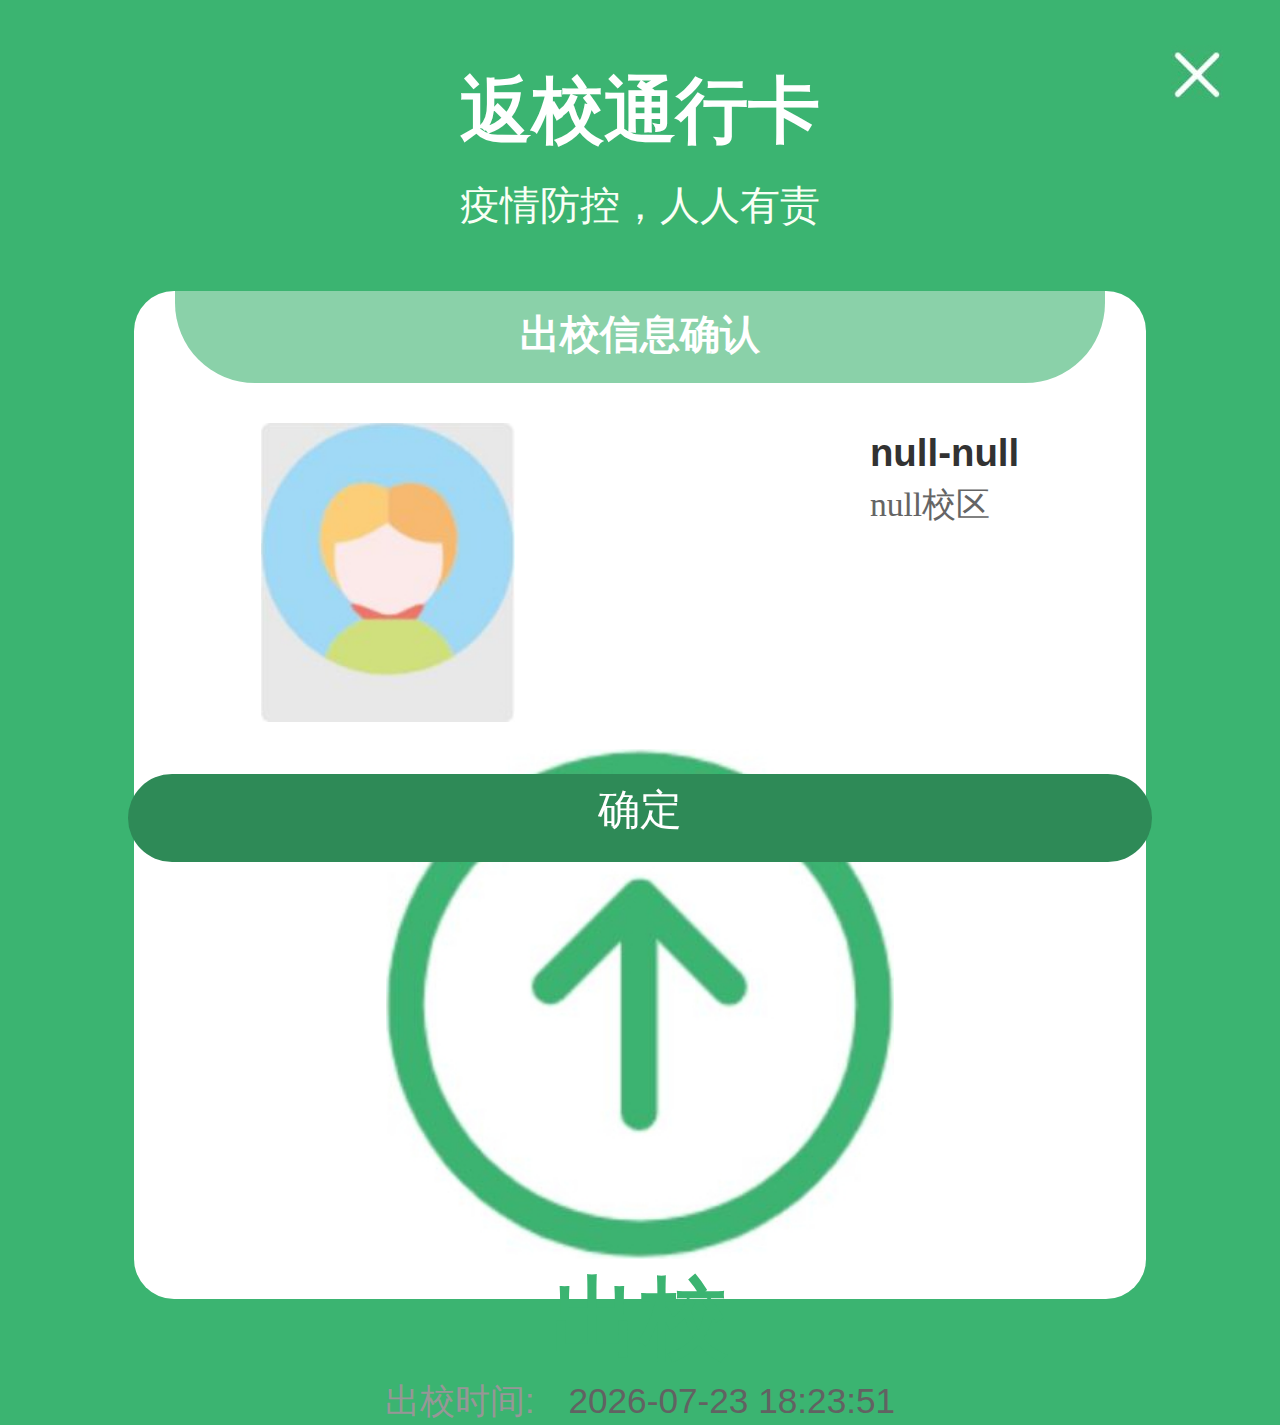
<file: passcard.html>
<html>
    <head>
        <meta charset="UTF-8">
        <title>进出校扫码</title>
        <style>
            @keyframes scaleDraw {  /*定义关键帧、scaleDrew是需要绑定到选择器的关键帧名称*/
                0%{
                    transform: scale(1);  /*开始为原始大小*/
                }
                25%{
                    transform: scale(1.1); /*放大1.1倍*/
                }
                50%{
                    transform: scale(1);
                }
                75%{
                    transform: scale(1.1);
                }
            }
            body {
                background-color: #3bb471;
                height: 100%;
            }
            #btn-close {
                margin: 2.3rem 0 0 92%;
                right: 0;
            }
            #title {
                margin-top: -3.5rem;
                margin-bottom: 3.6rem;
                color: white;
                text-align: center;
            }
            #title h1 {
                margin-top: 1rem;
                margin-bottom: 1.2rem;
                font-size: 4.5rem;
            }
            #title p {
                color: #f9fff5;
                margin-top: 0;
                font-size: 2.5rem;
            }
            #card {
                background-color: white;
                border-radius: 2.5rem;
                width: 80%;
                height: 63rem;
                margin: 0 auto;
            }
            #card-title {
                color: white;
                font-size: 2.5rem;
                font-weight: bold;
                text-align: center;
                width: 92%;
                height: 4.8rem;
                margin: 0 auto;
                padding-top: 1rem;
                border-radius: 0 0 5rem 5rem;
                background-color: #8ad1a9;
            }
            #card-info {
                padding-top: 0.5rem;
                width: 75%;
                margin: 2rem auto;
            }
            #card-info > img {
                float: left;
            }
            #card-info > div {
                float: right;
            }
            #name {
                margin: 0.5rem 0;
                font-weight: bold;
                font-size: 2.4rem;
                color: #323232;
                font-family: PingFang SC,Helvetica,STHeiti STXihei,Microsoft YaHei,Tohoma,Arial,sans-serif;
            }
            .detail {
                margin: 0.3rem 0;
                font-size: 2.1rem;
                color: #656565;
            }
            #sign {
                text-align: center;
                color: #3bb471;
                font-size: 5.5rem;
                font-weight: bold;
                width: 100%;
                margin: 1.7rem auto 0;
            }
            #sign p {
                margin: 0;
            }
            #sign img {
                animation-name: scaleDraw; /*关键帧名称*/
                animation-timing-function: ease-in-out; /*动画的速度曲线*/
                animation-iteration-count: infinite;  /*动画播放的次数*/
                animation-duration: 5s; /*动画所花费的时间*/
            }
            #date {
                width: 100%;
                text-align: center;
                font-size: 2.2rem;
                font-family: PingFang SC,Helvetica,STHeiti STXihei,Microsoft YaHei,Tohoma,Arial,sans-serif;
            }
            #date span:first-child {
                color: #979797;
                margin-right: 1.5rem;
            }
            #date span:last-child {
                color: #626262;
            }
            #check-btn {
                position: fixed;
                color: white;
                width: 80%;
                height: 5rem;
                bottom: 2.4rem;
                left: 10%;
                text-align: center;
                font-size: 2.6rem;
                padding-top: 0.5rem;
                border-radius: 3rem;
                background-color: #2e8a57;
            }
        </style>
    </head>
    <body>
        <img src="./close.jpg" alt="" id="btn-close">
        <div id="title">
            <h1>返校通行卡</h2>
            <p>疫情防控，人人有责</p>
        </div>
        <div id="card">
            <div id="card-title">
                <span id="type-check"></span>
            </div>
            <div id="card-info">
                <img src="./head.jpg" width=33.5%>
                <div>
                    <p id="name"></p>
                    <p class="detail" id='area'></p>
                    <p class="detail" id='college'></p>
                    <p class="detail" id='class'></p>
                </div>
                <div id="sign">
                    <img src="./arrow.jpg" width=67%>
                    <p id="type"></p>
                </div>
                <div id="date">
                    <span id="type-date"></span>
                    <span id="current-time"></span>
                </div>
            </div>
        </div>
        <div id="check-btn">
            <span>确定</span>
        </div>
        <script>
            function getQueryVariable(name) {
                var reg = new RegExp("(^|&)" + name + "=([^&]*)(&|$)"); //构造一个含有目标参数的正则表达式对象
                var r = decodeURI(window.location.search).substr(1).match(reg); //匹配目标参数
                if (r != null) return unescape(r[2]); return null; //返回参数值
            }
            var name = getQueryVariable('name');
            var number = getQueryVariable('number');
            var area = getQueryVariable('area');
            var college = getQueryVariable('college');
            var class_ = getQueryVariable('class');
            var type = getQueryVariable('type');
            document.getElementById('name').innerText = name + '-' + number;
            document.getElementById('area').innerText = area + '校区';
            document.getElementById('college').innerText = college;
            document.getElementById('class').innerText = class_;
            type = (type === 'in' ? '进校' : '出校');
            document.getElementById('type-check').innerText = type + '信息确认';
            document.getElementById('type').innerText = type;
            document.getElementById('type-date').innerText = type + '时间:';

            var a = new Date();
            var time = '';
            time += a.getFullYear() + '-';

            var month = a.getMonth() + 1;
            var date = a.getDate();
            var hours = a.getHours();
            var minutes = a.getMinutes();
            var seconds = a.getSeconds();

            time += (month < 10 ? '0' + month : month) + '-';
            time += (date < 10 ? '0' + date : date) + ' ';
            time += (hours < 10 ? '0' + hours : hours) + ':';
            time += (minutes < 10 ? '0' + minutes : minutes) + ':';
            time += (seconds < 10 ? '0' + seconds : seconds);
            document.getElementById("current-time").innerText = time;
        </script>
    </body>
</html>
</file>
